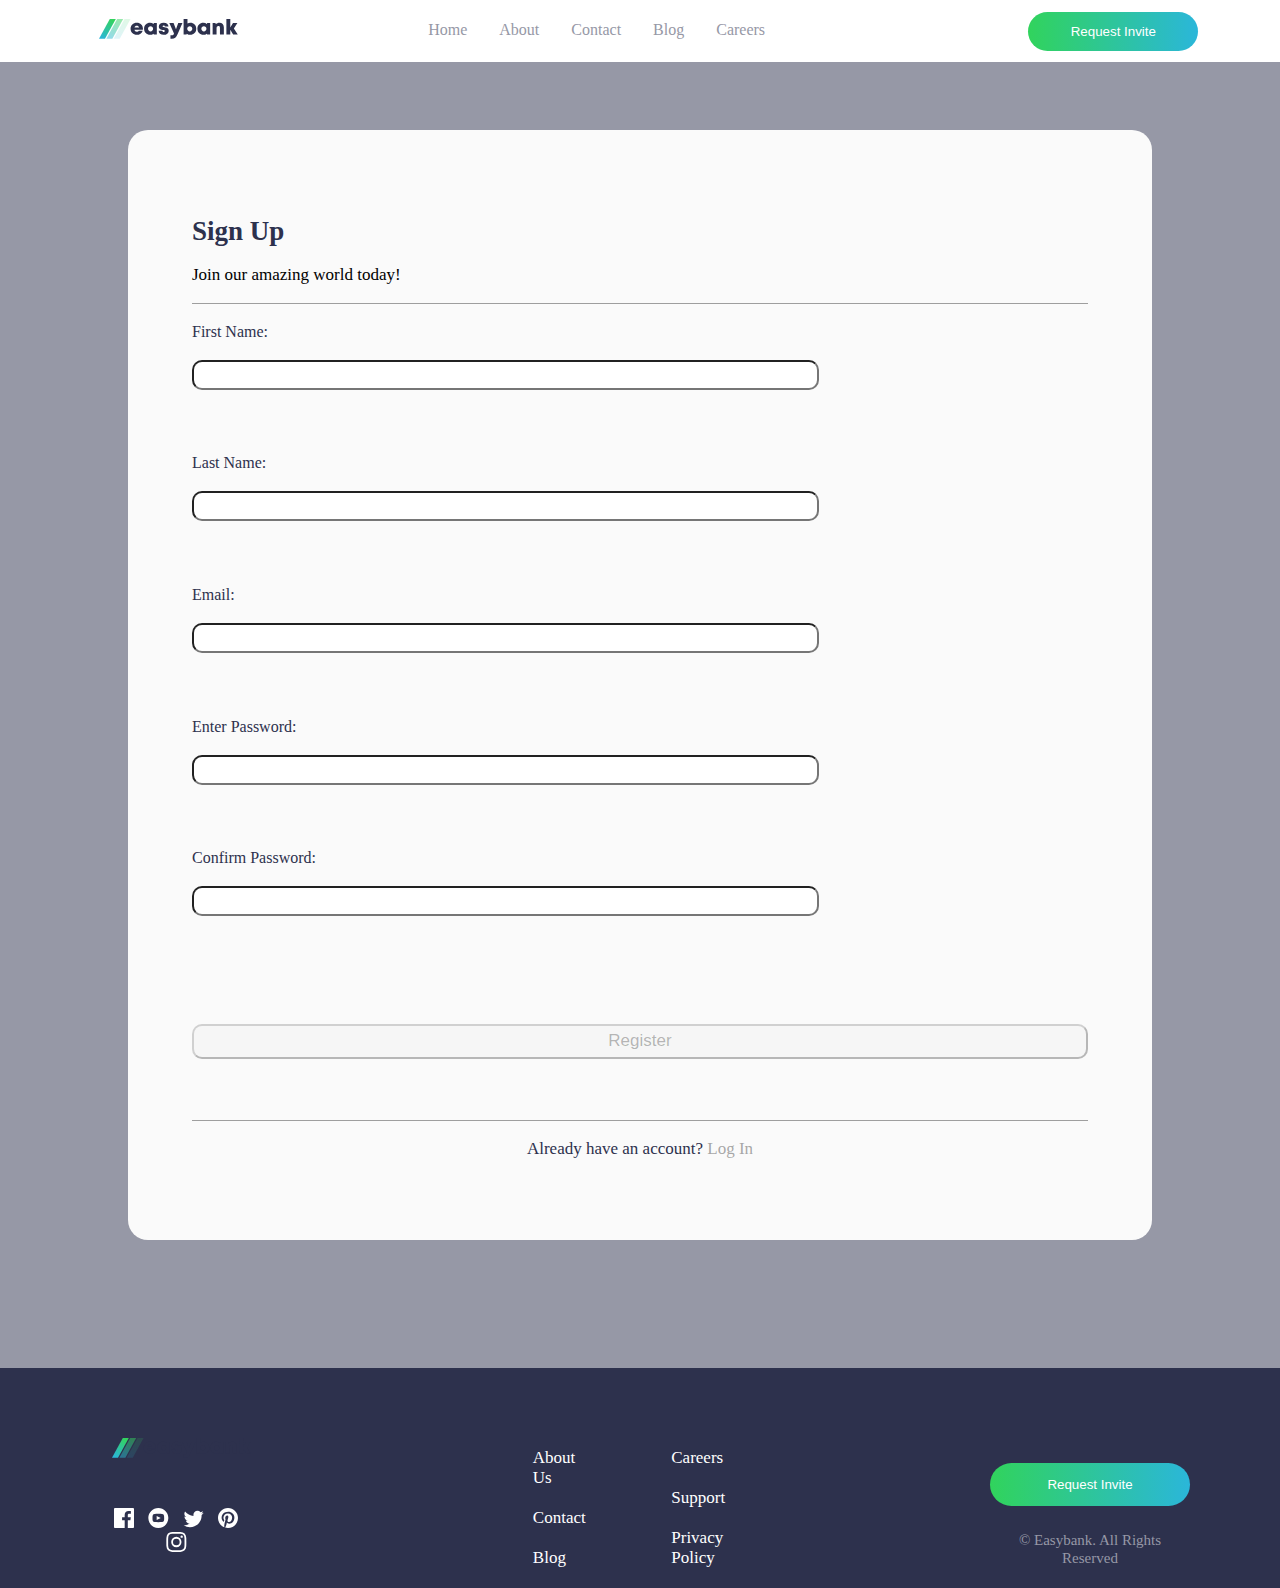
<file: index.html>
<!DOCTYPE html>
<html>
    <head>
        <title>easybank register page</title>
        <meta name="viewport" content="width=device-width" />
        <link rel="stylesheet" href="style.css"/>
        <link rel="stylesheet" href="https://fonts.google.com/specimen/Public+Sans"/>
        <link rel="shortcut icon" type="image/png" href="easybank-landing-page-master/images/favicon-32x32.png"/>
    </head>
    <body class="body">
        <div class="backdrop"></div>
        <header class="main-header"> 
            <div id="logo">
                <a href="landing.html"><img src="easybank-landing-page-master/images/logo.svg" alt="" class="logoimg"></a>
              </div>
    <nav class="main-nav">
        <ul class="main-nav__items">
            <li  class="main-nav__item">
                <a href="landing.html">Home</a>
            </li>
            <li class="main-nav__item">
                <a href="about/index.html">About</a>
            </li>
            <li class="main-nav__item">
                <a href="contact/index.html">Contact</a>
            </li>
            <li class="main-nav__item">
                <a href="blog/index.html">Blog</a>
            </li>
            <li class="main-nav__item">
                <a href="careers/index.html">Careers</a>
            </li> 
            <img src="easybank-landing-page-master/images/icon-hamburger.svg" alt=""  class="toggles-button">
        </ul> 
        <button class="nav_button"> Request Invite</button> 
    </nav>
        </header>
        <nav class="mobile-nav">
        <ul class="mobile-nav__items">
            <li class="mobile-nav__item">
                <a href="landing.html">Home</a>
            </li>
            <li class="mobile-nav__item">
                <a href="#">About</a>
            </li>
            <li class="mobile-nav__item">
                <a href="#">Contact</a>
            </li> 
            <li class="mobile-nav__item">
                <a href="#">Blog</a>
            </li> 
            <li class="mobile-nav__item">
                <a href="#">Careers</a>
            </li>     
        </ul>
        </nav>
        <main>
        <form id='container' method="POST" >
            <h2 class="sign_up">Sign Up</h2>
            <p class='message'>Join our amazing world today!</p>
            <label for='firstName' >First Name: </label>  <input type="name" onkeydown="return alphaOnly(event)" required name='firstName' class='firstName'/>
            <label for='lastName'>Last Name: </label>  <input type="name" onkeydown="return alphaOnly(event)" required name='lastName'  class='lastName'/>
            <label for='email'>Email: <span id='validemail'></span></label>  <input type="email"  name='email' onkeyup='validEmail();' class='email'/>
            <label for='password'> Enter Password: <span id='passw'></span></label><input type="password"  onkeyup="passwordLen(); passwordCheck()" name='password' class='password'/> 
            <label for='con_password'> Confirm Password:<span id='message'></span></label><input type="password" onkeyup="passwordCheck(); enableButton()"  min="8" name='con_password' class='con_password'/>          
             <button type='button' value='Register'  class='submit' disabled onclick="load(); loading()">Register<div class='loading_ring'></div></button>
             <p class='login'>Already have an account? <a href="login.html"> Log In</a></p>
             </form>
             <footer class="footer">
                <div class="footer_grp1">
                <div class="footer_logo">
                    <a href="landing.html"><img src="easybank-landing-page-master/images/logo.svg" alt="" class=""></a>
                  </div>
                  <div class="socials">
                      <a href="#"><img src="easybank-landing-page-master/images/icon-facebook.svg"></a>
                      <a href="#"><img src="easybank-landing-page-master/images/icon-youtube.svg"></a>
                      <a href="#"><img src="easybank-landing-page-master/images/icon-twitter.svg"></a>
                      <a href="#"><img src="easybank-landing-page-master/images/icon-pinterest.svg"></a>
                      <a href="#"><img src="easybank-landing-page-master/images/icon-instagram.svg"></a>
                  </div>
                </div>
                  <div class="links" class="footer_grp1">
                    <ul class="footer_links footer_grp1">
                        <div class="footer_grp2">
                        <li  class="footer_link">
                            <a href="#">About Us</a>
                        </li>
                        <li class="footer_link">
                            <a href="#">Contact</a>
                        </li>
                        <li class="footer_link">
                            <a href="#">Blog</a>
                        </li>
                        </div>
                        <div class="footer_grp2">
                        <li class="footer_link">
                            <a href="#">Careers</a>
                        </li>
                        <li class="footer_link">
                            <a href="#">Support</a>
                        </li>
                        <li class="footer_link">
                            <a href="#">Privacy Policy</a>
                        </li>
                    </div>
                    </ul>
                  </div>
                  <div class="footer_grp1">
                  <button class="button"> Request Invite</button>
                  <small>© Easybank. All Rights Reserved</small>
                  </div>
            </footer>
            </main>
<script  type="text/javascript" src="form.js"></script>
    </body>
</html>
</file>
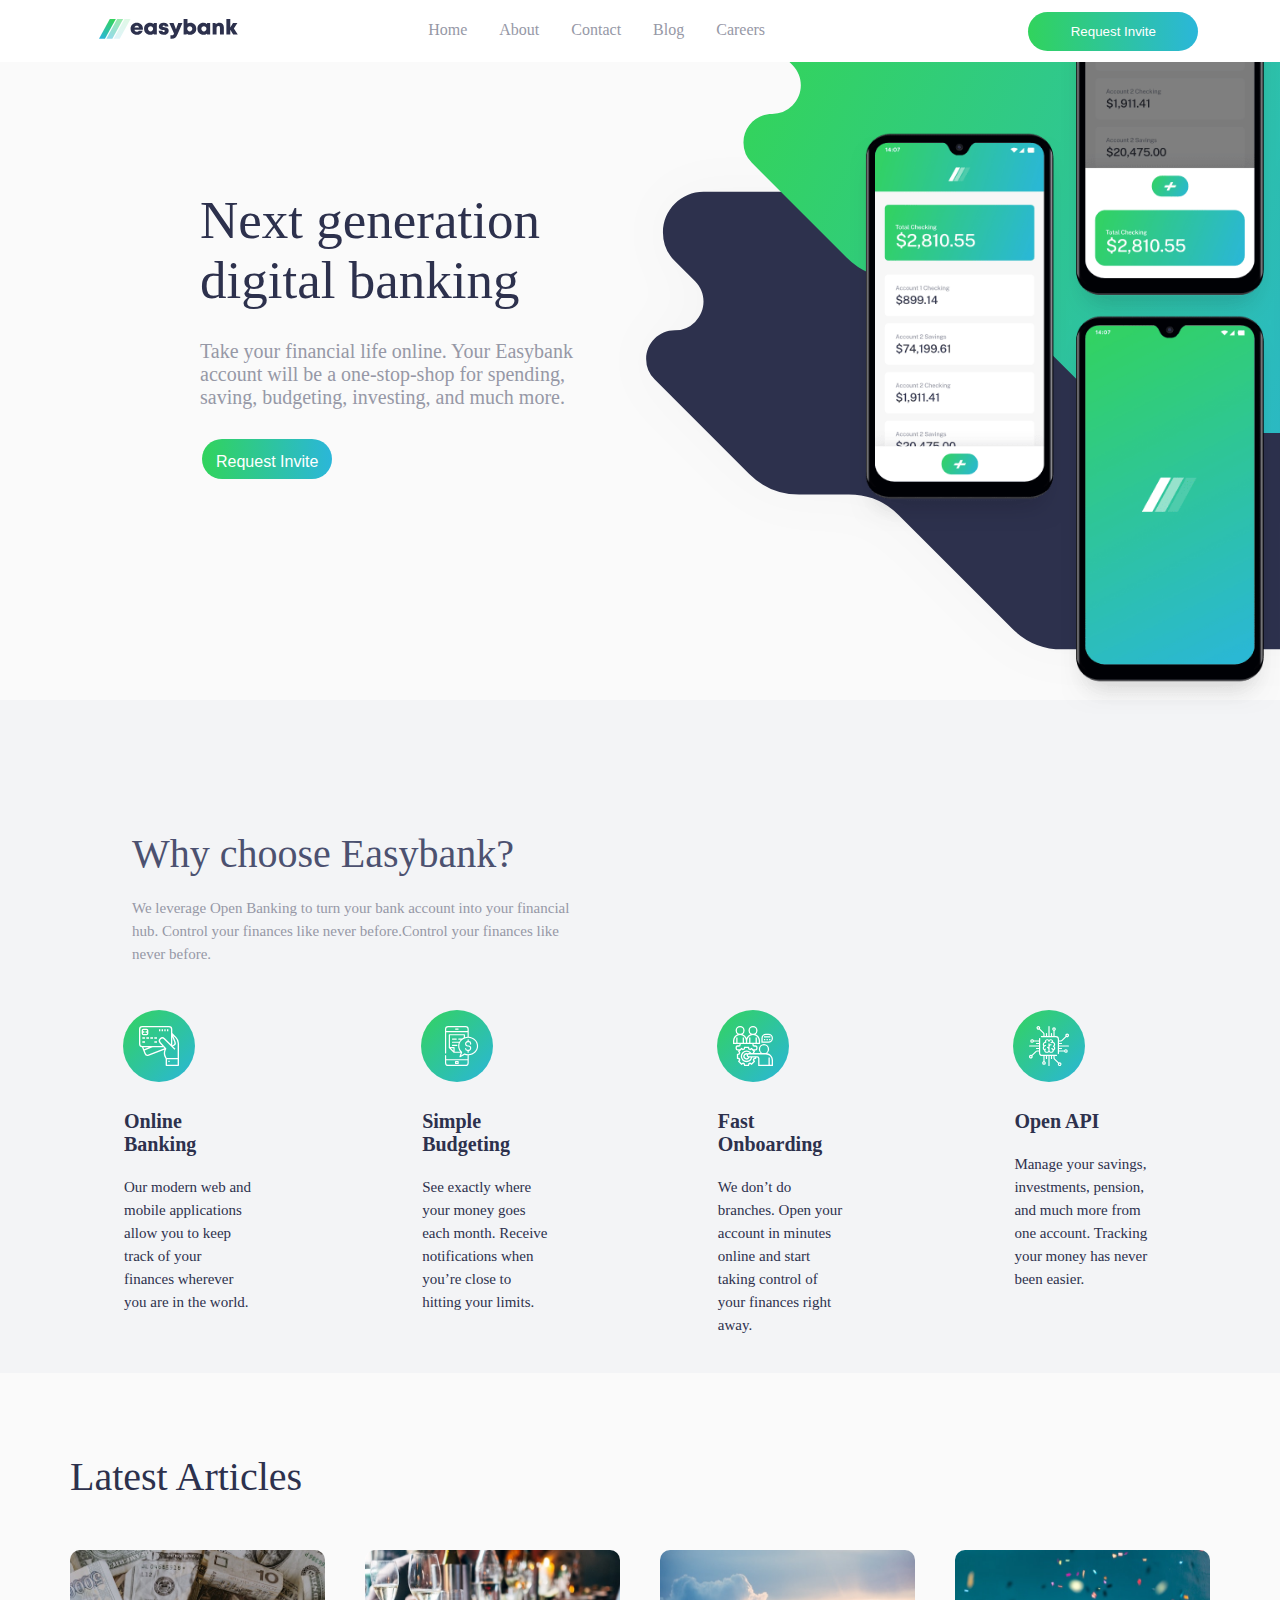
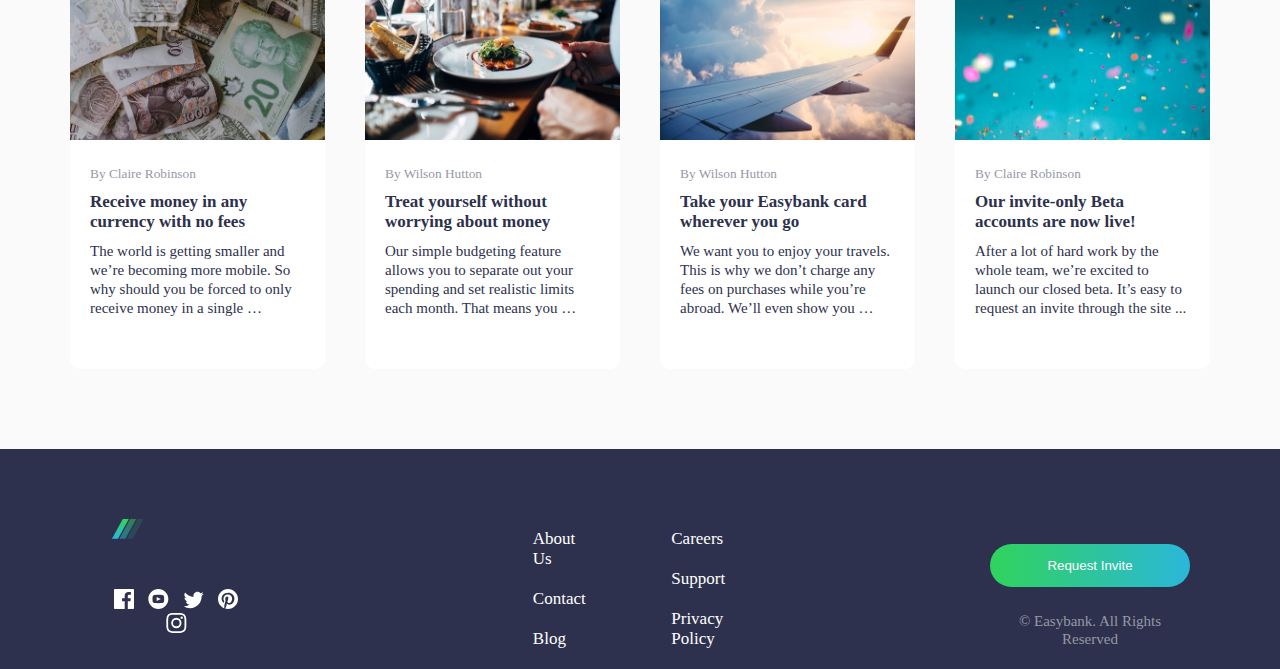
<file: landing.html>
<!DOCTYPE html>
<html>
    <head>
        <title>easybank</title>
        <meta name="viewport" content="width=device-width" />
        <link rel="stylesheet" href="style.css"/>
        <link rel="stylesheet" href="https://fonts.google.com/specimen/Public+Sans"/>
        <link rel="shortcut icon" type="image/png" href="easybank-landing-page-master/images/favicon-32x32.png"/>
    </head>
    <body>
        <div class="backdrop"></div>
      <header class="main-header"> 
            <div id="logo">
                <a href="landing.html"><img src="easybank-landing-page-master/images/logo.svg" alt="" class="logoimg"></a>
              </div>
    <nav class="main-nav">
        <ul class="main-nav__items">
            <li  class="main-nav__item">
                <a href="landing.html">Home</a>
            </li>
            <li class="main-nav__item">
                <a href="about/index.html">About</a>
            </li>
            <li class="main-nav__item">
                <a href="contact/index.html">Contact</a>
            </li>
            <li class="main-nav__item">
                <a href="blog/index.html">Blog</a>
            </li>
            <li class="main-nav__item">
                <a href="careers/index.html">Careers</a>
            </li> 
            <img src="easybank-landing-page-master/images/icon-hamburger.svg" alt=""  class="toggles-button">
        </ul> 
        <button class="nav_button"> Request Invite</button>
        
    </nav>
        </header>
        <nav class="mobile-nav">
            <ul class="mobile-nav__items">
                <li class="mobile-nav__item">
                    <a href="landing.html">Home</a>
                </li>
                <li class="mobile-nav__item">
                    <a href="#">About</a>
                </li>
                <li class="mobile-nav__item">
                    <a href="#">Contact</a>
                </li> 
                <li class="mobile-nav__item">
                    <a href="#">Blog</a>
                </li> 
                <li class="mobile-nav__item">
                    <a href="#">Careers</a>
                </li>     
            </ul>
        </nav>
        <main>     
            <section class=intro_sec>
                <div class="intro">
                    <div class="intro_secbg">
                        <img src="easybank-landing-page-master/images/image-mockups.png" alt="" class="logoimg">
                    </div>
                    <div class="intro_note">
                    <h1>Next generation digital banking</h1>
                    <p>Take your financial life online. Your Easybank account will be a one-stop-shop for spending, saving, budgeting, investing, and much more.</p>
                    <button class="button"> Request Invite</button>
                    </div>
                </div>
            </section>
            <section class="sec_offers">
                <div class="sec_offers_intro">
                    <h1>Why choose Easybank?</h1>
                    <p>We leverage Open Banking to turn your bank account into your financial hub. Control your finances like never before.Control your finances like never before.</p>
                </div>
                <div class="sec_offers_ex">
                <div class="sec_offer">
                    <div class="sec_offer_img"><img src="easybank-landing-page-master/images/icon-online.svg"></div>
                    <h3>Online Banking</h3>
                    <p>Our modern web and mobile applications allow you to keep track of your finances wherever you are in the world.</p>
                </div>
                <div class="sec_offer">
                    <div class="sec_offer_img"><img src="easybank-landing-page-master/images/icon-budgeting.svg"> </div>
                    <h3>Simple Budgeting </h3>
                    <p>See exactly where your money goes each month. Receive notifications when you’re close to hitting your limits.</p>
                </div>
                <div class="sec_offer">
                    <div class="sec_offer_img"><img src="easybank-landing-page-master/images/icon-onboarding.svg"> </div>
                    <h3> Fast Onboarding</h3>
                    <p>We don’t do branches. Open your account in minutes online and start taking control of your finances right away.</p>
                </div>
                <div class="sec_offer">
                    <div class="sec_offer_img"><img src="easybank-landing-page-master/images/icon-api.svg"> </div>
                    <h3> Open API</h3>
                    <p>Manage your savings, investments, pension, and much more from one account. Tracking your money has never been easier.</p>
                </div>
                </div>
            </section>
            <section class="sec_article">
                <h1 class="sec_article_title">Latest Articles</h1>
                <div class="sec_article_card_cover">
                <div class="sec_article_card">
                    <img src="easybank-landing-page-master/images/image-currency.jpg" class="sec_article_img">
                    <small>By Claire Robinson</small>
                    <h3><a>Receive money in any currency with no fees</a></h3>
                    <p>The world is getting smaller and we’re becoming more mobile. So why should you be forced to only receive money in a single …</p>
                </div>
                <div class="sec_article_card">
                    <img src="easybank-landing-page-master/images/image-restaurant.jpg" class="sec_article_img">
                    <small> By Wilson Hutton</small>
                    <h3><a>Treat yourself without worrying about money</a></h3>
                    <p>Our simple budgeting feature allows you to separate out your spending and set realistic limits each month. That means you … </p>
                </div>
                <div class="sec_article_card">
                    <img src="easybank-landing-page-master/images/image-plane.jpg" class="sec_article_img">
                    <small>By Wilson Hutton</small>
                    <h3><a>Take your Easybank card wherever you go</a></h3>
                    <p>We want you to enjoy your travels. This is why we don’t charge any fees on purchases while you’re abroad. We’ll even show you …</p>
                </div>
                <div class="sec_article_card">
                    <img src="easybank-landing-page-master/images/image-confetti.jpg" class="sec_article_img">
                    <small>By Claire Robinson</small>
                    <h3><a>Our invite-only Beta accounts are now live!</a></h3>
                    <p> After a lot of hard work by the whole team, we’re excited to launch our closed beta. It’s easy to request an invite through the site ... </p>
                </div>
                </div>


            </section>
            <footer class="footer">
                <div class="footer_grp1">
                <div class="footer_logo">
                    <a href="landing.html"><img src="easybank-landing-page-master/images/logo.svg" alt="" class=""></a>
                  </div>
                  <div class="socials">
                      <a href="#"><img src="easybank-landing-page-master/images/icon-facebook.svg"></a>
                      <a href="#"><img src="easybank-landing-page-master/images/icon-youtube.svg"></a>
                      <a href="#"><img src="easybank-landing-page-master/images/icon-twitter.svg"></a>
                      <a href="#"><img src="easybank-landing-page-master/images/icon-pinterest.svg"></a>
                      <a href="#"><img src="easybank-landing-page-master/images/icon-instagram.svg"></a>
                  </div>
                </div>
                  <div class="links" class="footer_grp1">
                    <ul class="footer_links footer_grp1">
                        <div class="footer_grp2">
                        <li  class="footer_link">
                            <a href="#">About Us</a>
                        </li>
                        <li class="footer_link">
                            <a href="#">Contact</a>
                        </li>
                        <li class="footer_link">
                            <a href="#">Blog</a>
                        </li>
                        </div>
                        <div class="footer_grp2">
                        <li class="footer_link">
                            <a href="#">Careers</a>
                        </li>
                        <li class="footer_link">
                            <a href="#">Support</a>
                        </li>
                        <li class="footer_link">
                            <a href="#">Privacy Policy</a>
                        </li>
                    </div>
                    </ul>
                  </div>
                  <div class="footer_grp1">
                  <button class="button"> Request Invite</button>
                  <small>© Easybank. All Rights Reserved</small>
                  </div>
            </footer>
            



        </main>
<script  type="text/javascript" src="form.js"></script>
    </body>
</html>
</file>
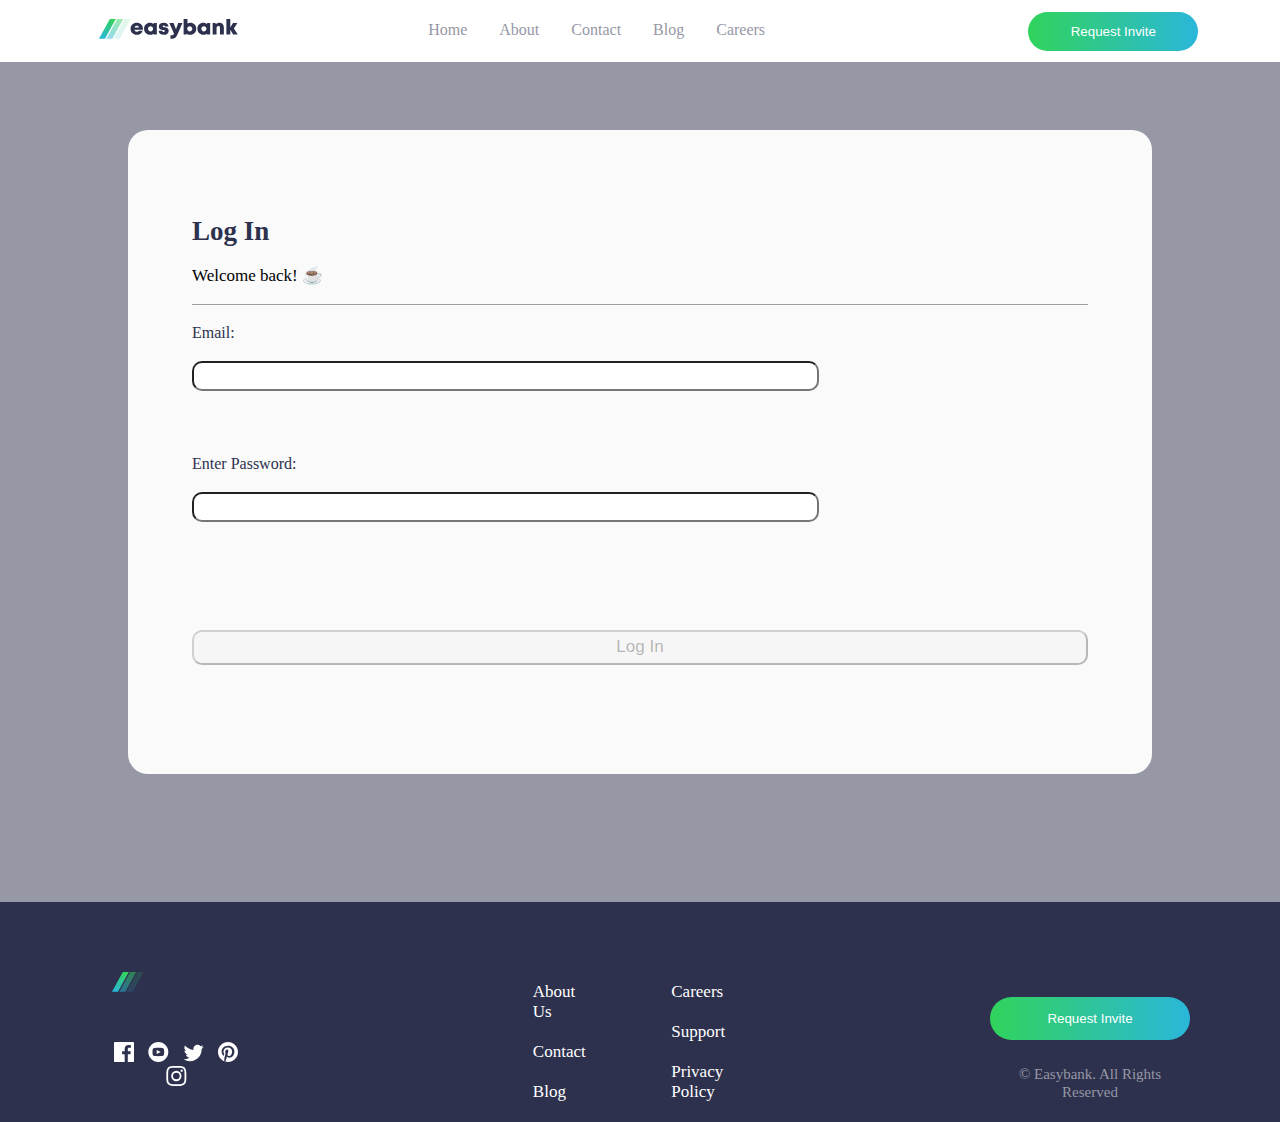
<file: login.html>
<!DOCTYPE html>
<html>
    <head>
        <title>easybank login page</title>
        <meta name="viewport" content="height=device-height,width=device-width" />
        <link rel="stylesheet" href="style.css"/>
        <link rel="stylesheet" href="https://fonts.google.com/specimen/Public+Sans"/>
        <link rel="shortcut icon" type="image/png" href="easybank-landing-page-master/images/favicon-32x32.png"/>
    </head>
    <body class="body">
        <div class="backdrop"></div>
        <header class="main-header"> 
            <div id="logo">
                <a href="landing.html"><img src="easybank-landing-page-master/images/logo.svg" alt="" class="logoimg"></a>
              </div>
    <nav class="main-nav">
        <ul class="main-nav__items">
            <li  class="main-nav__item">
                <a href="landing.html">Home</a>
            </li>
            <li class="main-nav__item">
                <a href="about/index.html">About</a>
            </li>
            <li class="main-nav__item">
                <a href="contact/index.html">Contact</a>
            </li>
            <li class="main-nav__item">
                <a href="blog/index.html">Blog</a>
            </li>
            <li class="main-nav__item">
                <a href="careers/index.html">Careers</a>
            </li> 
            <img src="easybank-landing-page-master/images/icon-hamburger.svg" alt=""  class="toggles-button">
        </ul> 
        <button class="nav_button"> Request Invite</button>
        
    </nav>
        </header>
        <nav class="mobile-nav">
            <ul class="mobile-nav__items">
                <li class="mobile-nav__item">
                    <a href="landing.html">Home</a>
                </li>
                <li class="mobile-nav__item">
                    <a href="#">About</a>
                </li>
                <li class="mobile-nav__item">
                    <a href="#">Contact</a>
                </li> 
                <li class="mobile-nav__item">
                    <a href="#">Blog</a>
                </li> 
                <li class="mobile-nav__item">
                    <a href="#">Careers</a>
                </li>     
            </ul>
        </nav>
        <main>
        <form id='container' method="POST" >
            <h2 class="sign_up">Log In</h2>
            <p class="message">Welcome back! &#9749</p>
            <label for='email'>Email: <span id='validemail'></span></label>  <input type="email"  required name='email' class="email" onkeyup="validEmail()"/>
            <label for='password'> Enter Password: <span id='passw'></span></label><input type="password"  onkeyup="passwordLen();login_enableButton()" name='password' class='password'/>          
             <button  type="button" value='Log In' class='submit' disabled onclick="load(); loading()">Log In <div class='loading_ring'></div></button>
             </form>
             <footer class="footer">
                <div class="footer_grp1">
                <div class="footer_logo">
                    <a href="landing.html"><img src="easybank-landing-page-master/images/logo.svg" alt="" class=""></a>
                  </div>
                  <div class="socials">
                      <a href="#"><img src="easybank-landing-page-master/images/icon-facebook.svg"></a>
                      <a href="#"><img src="easybank-landing-page-master/images/icon-youtube.svg"></a>
                      <a href="#"><img src="easybank-landing-page-master/images/icon-twitter.svg"></a>
                      <a href="#"><img src="easybank-landing-page-master/images/icon-pinterest.svg"></a>
                      <a href="#"><img src="easybank-landing-page-master/images/icon-instagram.svg"></a>
                  </div>
                </div>
                  <div class="links" class="footer_grp1">
                    <ul class="footer_links footer_grp1">
                        <div class="footer_grp2">
                        <li  class="footer_link">
                            <a href="#">About Us</a>
                        </li>
                        <li class="footer_link">
                            <a href="#">Contact</a>
                        </li>
                        <li class="footer_link">
                            <a href="#">Blog</a>
                        </li>
                        </div>
                        <div class="footer_grp2">
                        <li class="footer_link">
                            <a href="#">Careers</a>
                        </li>
                        <li class="footer_link">
                            <a href="#">Support</a>
                        </li>
                        <li class="footer_link">
                            <a href="#">Privacy Policy</a>
                        </li>
                    </div>
                    </ul>
                  </div>
                  <div class="footer_grp1">
                  <button class="button"> Request Invite</button>
                  <small>© Easybank. All Rights Reserved</small>
                  </div>
            </footer>
            </main>

<script  type="text/javascript" src="form.js"></script>
    </body>
</html>
</file>
<file: style.css>
/**************LANDING PAGE******************/
* {
    box-sizing: border-box;
}

body {
    margin:0;
    background: hsl(0, 0%, 98%);
    display: relative;
    font-family: Public Sans;
}

.backdrop {
    position: fixed;
    display: none;
    top: 0;
    left: 0;
    z-index: 100;
    width: 100vw;
    height: 100vh;
    background: rgba(0,0,0,0.5);

}

.button {
    outline: none;
}

.button:active {
    filter: contrast(0.7);
}
.main-header {
    width: 100%;
    margin: 0 auto;
    padding: 19px;
    position: fixed ;
    top: 0;
    background: white;
    z-index: 120;

}

.main-nav__item {
    display: inline-block;  
}

.main-nav__items {
    padding: 0;
    list-style: none;
}

.main-nav {
    display: inline-block;
    text-align: right;
    width: calc(100% - 165px);
    vertical-align: middle;
}

.nav_button {
    margin: 25px auto;
    width: 15%;
    padding: 12px;
    border-radius: 25px;
    border: none;
    display: none;
    vertical-align: middle;
    color: white;
    text-align: center;
    cursor: pointer;
    margin-left: 40px;
    font-weight: 400;
    outline: none;
    background: linear-gradient(to right,hsl(136, 65%, 51%),hsl(192, 70%, 51%));
}

.nav_button:active {
    filter: contrast(0.6);
}

#logo {
    display: inline-block;
    vertical-align: middle;
    height: 100%;
    margin-left: 15px;
}

.logoimg {
    width: 100%;
    height: 100%;
    background-size: cover;
    background-repeat: no-repeat;
}

.main-nav__item a {
    display: none; 
    text-decoration: none;
    color: hsl(233, 8%, 62%);
    margin-bottom: -1px;
}

.main-nav__item a:hover {
    color: black;
}

.main-nav__item a:active {
    border-bottom: 6px solid transparent;
    padding: 18px; 
    border-image: linear-gradient(to right,hsl(136, 65%, 51%),hsl(192, 70%, 51%));
    border-image-slice: 1;
}

.mobile-nav {
    display: none;
    position: fixed;
    z-index: 120;
    background: white;
    width: 80%;
    top: 110px;
    margin-left: 10%;
    margin-right: 10%;
    border-radius: 10px;
}

.mobile-nav__items {
    width:100%;
    height: auto;
    list-style: none;
    margin:1% auto;
    padding: 0;
    text-align: center;
}

.mobile-nav__item {
    margin: 30px 0;
   
}

.mobile-nav__item a {
    margin: 1rem 0;
    color: hsl(233, 26%, 24%);
    font-size: 22px;
    text-decoration: none;
    vertical-align: middle;
}

 

.toggles-button {
    background: transparent;
    border: none;
    cursor: pointer;
    padding-top: 0;
    padding-bottom: 0;
    vertical-align: middle;
    outline: none; 
    display: inline-block;      
}

.intro_sec {
    width: 100%;
    height: 452px;
    margin: 0 0;
    background-image: url("easybank-landing-page-master/images/bg-intro-mobile.svg");
    background-size: cover;
}

.intro_secbg {
    width: 90%;
    height: 390px;
    margin: 0 auto;
    margin-top: -25px;
    background-size: cover;
    background-repeat: no-repeat;
}

.intro_sec h1,.sec_article h1  {
    font-weight: 400;
    font-size: 45px;
    text-align: center;
    margin: 10px 20px;
    color: hsl(233, 26%, 24%);
}

.intro_sec p, .sec_offers p {
    font-weight: 300;
    text-align: center;
    margin: 0 20px;
    line-height: 23px;
    color: hsl(233, 8%, 62%);
}

.intro_note {
    margin-top: 0%;
}

.button {
    margin: 25px auto;
    padding: 14px;
    width: 40%;
    border-radius: 25px;
    border: none;
    display: flex;
    color: white;
    justify-content: center;
    text-align: center;
    cursor: pointer;
    font-weight: 400;
    background: linear-gradient(to right,hsl(136, 65%, 51%),hsl(192, 70%, 51%));
}

.sec_offers {
    margin-top: 290px;
    background: hsl(220, 16%, 96%);
    padding-bottom: 20px;
    text-align: center;
}



.sec_offers_intro {
    padding: 40px 0 ;
}

.sec_offers h1 {
    font-weight: 400;
    font-size: 40px;
    text-align: center;
    margin: 20px 20px;
    color: hsl(233, 26%, 24%);
}

.sec_offer p {
    font-weight: 400;
    font-size: 18px;
    text-align: center;
    margin: 20px 20px;
    color: hsl(233, 26%, 24%);
}
.sec_offer {
    margin: 40px 10px;
    color: hsl(233, 26%, 24%);
}

.sec_offer_img {
    width: 80px;
    height: 80px;
    margin: 0 auto;
    background-size: cover;
    background-repeat: no-repeat;
}

.sec_article {
    background: hsl(0, 0%, 98%);
    margin-top: -20px;
    padding: 70px 0 50px 0;
}
.sec_article_card {
    width: 85%;
    height: auto;
    border-radius: 10px;
    margin: 40px auto;
    background: white;
    color:hsl(233, 8%, 62%);
    padding-bottom: 40px;
}

.sec_article_img {
    width: 100%;
    height: 50%;
    margin-bottom: 20px;
    border-top-left-radius: 10px;
    border-top-right-radius: 10px;
    background-size: cover;
    background-repeat: no-repeat;
}

.sec_article_card small, .sec_article_card h3,.sec_article_card p {
    margin:10px 20px;
}
.sec_article_card h3{
    color: hsl(233, 26%, 24%);
    cursor: pointer;
}
.sec_article_card h3 a:active{
    color: hsl(136, 65%, 51%);
    
}


.sec_article_card p{
    color: hsl(233, 26%, 24%);
}

.footer {
    width: 100%;
    background:hsl(233, 26%, 24%);
    text-align: center;
    padding-bottom: 60px;
    padding-top: 40px;
}

.socials a img {
    margin-right: 10px;
    cursor: pointer;
    
}

.socials a:active img  {
    filter: brightness(0.5) sepia(1) saturate(10000%) hue-rotate(136deg);
}

.footer_links {
    list-style: none;
    margin-right: 30px;
}

.footer_link {
    margin: 20px auto;
}

.footer_link a {
    text-decoration: none;
    color: white;
    font-size: 15px;
}

.footer_logo {
    width: 100%;
    height: 100%;
    background-size: contain;
    background-repeat: no-repeat;
    margin: 0 auto 20px auto;
}

.footer small{
    color: hsl(233, 8%, 62%);
    font-size: 15px;
}

@media only screen and (min-width: 650px) {
    .main-nav__item a {
        margin-right: 10px;
        display: inline-block;
           
    }

    .main-nav {
        display: inline-block;
        margin: -35px auto;
    
    }

    .main-nav__items {
        display: inline-block;
         
    }

    .toggles-button {
        display: none;       
    }

    .nav_button {
        width: 130px;
        display: inline-block;
       
    } 
    
    .intro_sec {
        height: 400px;
        position: relative;
        background-color: hsl(0, 0%, 98%);
        background-image: url("easybank-landing-page-master/images/bg-intro-desktop.svg");
        background-size: 70%;
        background-repeat: no-repeat;
        background-position:155% 0%;
        margin-bottom: -300px;

    }

    .intro {    
        position: relative;
        width: 100%;
        overflow: hidden;
    }

    .intro_secbg {
        width: 55%;
        height: 550px;
        position: relative;
        left: 242px;
        
    }

    .intro_note {
        position: absolute;
        width: 30%;
        display: inline-block;
        top:120px;
        left: 100px;
    }

    
    .intro_note p, .intro_note h1 {
        width: 100%;  
        text-align: left;
        margin: 10px auto;
    }

    .intro_note p {
        font-size: 15px;
        margin: 30px 0;
    }

    .intro_note h1 {
      font-size: 25px;
    }

    .intro_note .button {
        margin-left: 2px;
        font-size: 15px;
        width: fit-content;
        height: 40px;
    }

    .sec_offers {
        padding: 0px 0px;
    }

    .sec_offer h3 {
        color: hsl(233, 26%, 24%);
        font-size: 17px;
        margin-top: 20px;
        margin-bottom: 0;
        text-align: left;
        margin-left: 18px;
    }

    .sec_offer p {
        color: hsl(233, 26%, 24%);
        font-size: 15px;
        margin-top: 20px;
        margin-bottom: 0;
        text-align: left;
    }
    
    .sec_offer_img {
        width: 30px;
        height: 30px;
        margin: 0 0;
        margin-bottom: 50px;
        margin-left: 15px;
        background-size: cover;
        background-repeat: no-repeat;
    }
    .sec_offers_intro {
        width: 60%;
        margin-left: 3%;
        margin-top: 50px;
        margin-bottom: -20px;
    }

    .sec_offers_intro p {
        text-align: left;
        font-size: 15px;
    }

    .sec_offers_ex {
        display: flex;
    }

    .sec_offers h1 {
        font-weight: 400;
        font-size: 30px;
        text-align: left;
        margin: 20px 20px;
        color: hsl(233, 26%, 24%);
    }

    .sec_article {
        background: hsl(0, 0%, 98%);
        margin-top: 0px;
        padding: 20px 20px 20px 20px;
    }

    .sec_article h1 {
        text-align: left;
        font-size: 33px;
    }

    .sec_article_card_cover{
        display: flex;
    }

    .sec_article_card {
        border-radius: 10px;
        margin: 30px 20px;
        width: 50%;
        background: white;
        color:hsl(233, 8%, 62%);
        margin-bottom: 50px;
    }
    
    .sec_article_img {
        width: 100%;
        height: 30%;
        margin-bottom: 20px;
        border-top-left-radius: 10px;
        border-top-right-radius: 10px;
        background-size: cover;
        background-repeat: no-repeat;
    }
    
    .sec_article_card small, .sec_article_card h3,.sec_article_card p {
        margin: 10px 10px;
    }
    
    .sec_article_card h3{
        color: hsl(233, 26%, 24%);
        font-size: 17px;
    }
    .sec_article_card p {
        font-size: 15px;
        line-height: 19px;
    }

    .footer {
        background:rgb(45, 49, 77);
        width: 100%;
        height: 220px;
        display: flex;
        justify-content: center;
        padding-top: 20px;
    }

    .socials {
        margin: 0px 1px;
        margin-top: -40px;
    }

    .footer_grp1 {
        margin: 0 0px;
        margin-top: 50px;
    }

    .footer_grp2 {
        margin: 0 20px;
    }
    
    .footer_links {
        list-style: none;
        display: flex;
        margin-right: 100px;
        margin-top: 40px;
    }
    
    .footer_link {
        margin: 20px auto;
        text-align: left;
    }
    
    .footer_link a {
        text-decoration: none;
        color: white;
        font-size: 17px;
    }

    .footer_link a:active {
        text-decoration: none;
        color: limegreen;
        
    }

    .footer .button {
        width: 125px;
    }
    
    .footer_logo {
        width: 100%;
        height: 100%;
        background-size: contain;
        background-repeat: no-repeat;
        
    }

}

@media screen and (min-width: 1030px) {
    .main-nav__item a {
        margin-right: 28px;
        display: inline-block;
    }

    .main-nav {
        width: calc(100% - 23%);
        margin: -35px auto;
        display: inline-block;
    }

    .main-nav__items {
        margin-right: 20%;
    }

    .toggles-button {
        display: none;       
    }

    .nav_button {
        width: 170px;
        display: inline-block;
    }   

    #logo {
        margin-left: 80px;
    }
    
    .intro_sec {
        height: 700px;
        position: relative;
        background-color: hsl(0, 0%, 98%);
        background-image: url("easybank-landing-page-master/images/bg-intro-desktop.svg");
        background-size: 70%;
        background-repeat: no-repeat;
        background-position:155% 85%;
        margin-bottom: -300px;
    }

    .intro {    
        position: relative;
        width: 100%;
        overflow: hidden;
    }

    .intro_secbg {
        position: relative;
        width: 50%;
        height: auto;
        left: 530px;
        bottom: 45px;
    }

    .intro_note {
        position: absolute;
        width: 30%;
        display: inline-block;
        top:180px;
        left: 200px;
    }

    
    .intro_note p, .intro_note h1 {
        width: 100%;  
        text-align: left;
        margin: 10px auto;
    }

    .intro_note p {
        font-size: 20px;
        margin: 30px 0;
    }

    .intro_note h1 {
      font-size: 53px;
    }

    .intro_note .button {
        margin-left: 2px;
        font-size: 16px;
        padding-bottom: 5px;
        vertical-align: middle;
    
    
    }


    .sec_offers_ex {
        display: flex;
    }


    .sec_offer {
        font-weight: 400;
        font-size: 40px;
        margin: 2% 7%;
        color: hsl(233, 26%, 24%);
        text-align: left;

    }

    .sec_offer p {
        text-align: left;
        margin: 2px 0;
        width: 100%;
    }

    .sec_offers {
        padding: 30px 40px;
    }

    .sec_offer h3 {
        color: hsl(233, 26%, 24%);
        font-size: 20px;
        margin: 20px 0;
        margin-left: 0;
        
    }

    
    .sec_offer_img {
        width: 80px;
        height: 80px;
        margin: 0 auto;
        margin-left: -1px;
        background-size: cover;
        background-repeat: no-repeat;
    }
    .sec_offers_intro {
        width: 40%;
        margin-left: 6%;
        margin-top: 50px;
    }

    .sec_offers_intro p {
        text-align: left;
    }

    .sec_offers h1 {
        font-weight: 400;
        font-size: 40px;
        text-align: left;
        margin: 20px 20px;
        color: hsl(233, 19%, 37%);
    }

    .sec_article {
        background: hsl(0, 0%, 98%);
        margin-top: -20px;
        padding: 70px 50px 40px 50px;
    }

    .sec_article h1 {
        text-align: left;
        font-size: 40px;
    }

    .sec_article_card_cover{
        display: flex;
    }
    .sec_article_card {
        border-radius: 10px;
        margin: 40px 20px;
        background: white;
        color:hsl(233, 8%, 62%);
        padding-bottom: 40px;
    }
    
    .sec_article_img {
        width: 100%;
        height: 50%;
        margin-bottom: 20px;
        border-top-left-radius: 10px;
        border-top-right-radius: 10px;
        background-size: cover;
        background-repeat: no-repeat;
    }
    
    .sec_article_card small, .sec_article_card h3,.sec_article_card p {
        margin: 10px 20px;
    }
    
    .sec_article_card h3{
        color: hsl(233, 26%, 24%);
    }

    .footer {
        background:rgb(45, 49, 77);
        width: 100%;
        height: 220px;
        display: flex;
        justify-content: center;
        padding-top: 20px;
    }

    .socials {
        margin: 0px 10px;
        margin-top: -40px;
    }

    .footer_grp1 {
        margin: 0 90px;
        margin-top: 50px;
    }

    .footer_grp2 {
        margin: 0 40px;
    }
    
    .footer_links {
        list-style: none;
        display: flex;
        margin-right: 100px;
        margin-top: 40px;
    }
    
    .footer_link {
        margin: 20px auto;
        text-align: left;
    }
    
    .footer_link a {
        text-decoration: none;
        color: white;
        font-size: 17px;
    }

    .footer_link a:active {
        text-decoration: none;
        color: limegreen;
        
    }

    .footer .button {
        width: 200px;
    }
    
    .footer_logo {
        width: 100%;
        height: 100%;
        background-size: contain;
        background-repeat: no-repeat;
        
    }
    
}

/************** END LANDING PAGE ******************/


/************** REGISTER PAGE ******************/
*{
    box-sizing: border-box;

}
.body {
    background: hsl(233, 8%, 62%);
    padding: 0;
    font-family: Public Sans;
    
}

#container{
    width: 80%;
    margin: 10% auto;
    margin-top: 130px;
    border-radius: 20px;
    padding: 5%;
    font-size: 18px;
    background:  hsl(0, 0%, 98%);
}

.sign_up {
    color: hsl(233, 26%, 24%);
}

.message {
    border-bottom: 1px solid rgb(158, 158, 158);
    padding-bottom: 2%;
    margin-top: -5px;
    font-size: 17px;
    text-align: left;
       
}

label {
    font-size: 16px;
    color: hsl(233, 26%, 24%);
}

input {
    display: block;
    margin-bottom: 7%;
    font-size: 14px;
    border-radius: 10px;
    width: 70%;  
    height: 30px; 
    margin-top: 2%;
    outline: none;
}

.login {
    font-size: 17px;
    text-align: center;
    border-top: 1px solid rgb(158, 158, 158);
    padding-top: 2%;
    font-size: 17px;
    text-align: center;
    color: hsl(233, 26%, 24%)
    ;
}

.login a {
    text-decoration: none;
    color: rgba(128, 128, 128, 0.694);
}

.login a:active{
    color: hsl(136, 65%, 51%);
}

.submit {
    font-size: 17px;
    width: 100%;
    height: 35px;
    vertical-align: middle;
    border-radius: 10px;
    margin: 5% 0;
    cursor: pointer;
}

.submit:enabled {
    background: linear-gradient(to right,hsl(136, 65%, 51%),hsl(192, 70%, 51%));
    color: white;
    outline: none;
    border: none;
}

#message{
    font-size: 15px;
    display: block;
}
#passw{
    font-size: 15px;
    display: block;
}
#validemail{
    font-size: 15px;
    display: block;
}

@keyframes spin{
    from{ transform: rotate (0deg);
    }
    to{ transform: rotate(360deg);}
}
.loading_ring{
    width: 10px;
    height: 10px;
    border: 1px dashed white;
    border-radius: 100%;
    animation: spin 2s infinite linear;
    display: none;
    vertical-align: middle;
    margin-left: 10px;
}

@media only screen and (min-width: 1400px) {
        #container{
            width:40%;
            margin-top: 150px;
            margin-bottom: 5%;
            padding: 30px 60px;
        }
        
        label {
            font-size: 30px;
            
        }
        input {
            display: block;
            margin-bottom: 7%;
            border-radius: 10px;
            width: 70%;  
            height: 30px; 
            margin-top: 2%;
            font-size: 15px;
            outline: none;
        }

        .message {
            border-bottom: 3px solid rgb(158, 158, 158);
            padding-bottom: 2%;
            margin-top: -5px;
            font-size: 22px;
            text-align: left;
            color: hsl(233, 8%, 62%);   
        }
        .sign_up {
            text-align: left;
            font-size: 35px;
            font-family: Public Sans;
        }

        .login {
            font-size: 25px;
            text-align: center;
            border-top: 3px solid rgb(158, 158, 158);
            padding-top: 2%;
            text-align: center;
    
        }

        .submit {
            font-size: 24px;
            height: 40px;
            cursor: pointer;
            outline: none;
        }

        .submit:enabled {
            background: linear-gradient(to right,hsl(136, 65%, 51%),hsl(192, 70%, 51%));
            color: white;
            outline: none;
        }

        #message{
            font-size: 20px;
            display: block;
        }
        #passw{
            font-size: 20px;
            display: block;
        }
        #validemail{
            font-size: 20px;
            display: block;
        }
        
        @keyframes spin{
            from{ transform: rotate (0deg);
            }
            to{ transform: rotate(360deg);}
        }

        .loading_ring{
            width: 20px;
            height: 20px;
            border: 2px dashed white;
            border-radius: 100%;
            animation: spin 2s infinite linear;
            display: none;
            vertical-align: middle;
            margin-left: 10px;
        }
}

/**************END REGISTER PAGE******************/
</file>
